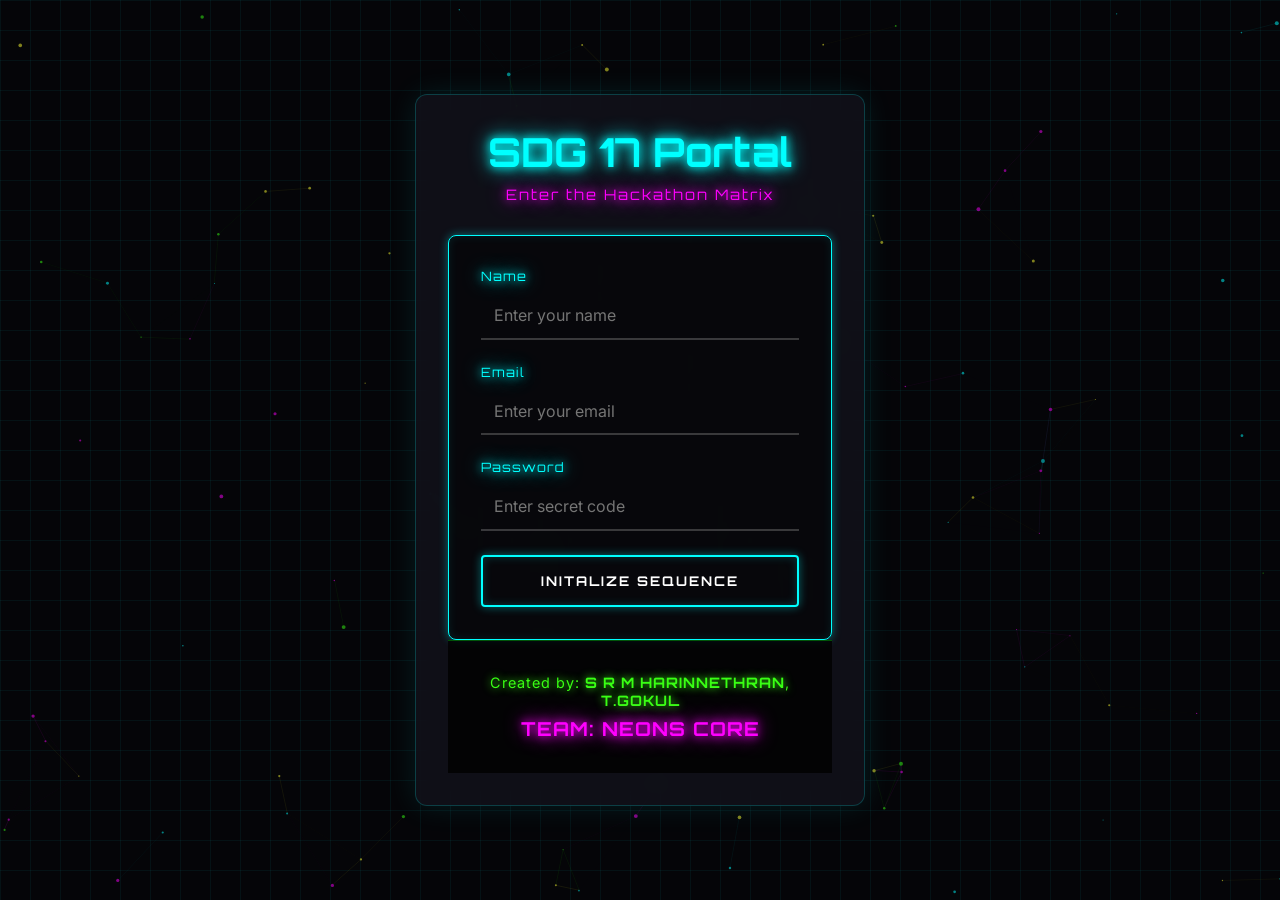
<file: index.html>
<!DOCTYPE html>
<html lang="en">
<head>
    <meta charset="UTF-8">
    <meta name="viewport" content="width=device-width, initial-scale=1.0">
    <title>SDG Portal | Login</title>
    <link href="https://fonts.googleapis.com/css2?family=Orbitron:wght@400;700&family=Inter:wght@400;600&display=swap" rel="stylesheet">
    <link rel="stylesheet" href="styles.css">
</head>
<body class="neon-bg">
    <canvas id="techCanvas"></canvas>
    <div class="login-container">
        <h1 class="neon-text glow-cyan">SDG 17 Portal</h1>
        <p class="subtitle glow-magenta">Enter the Hackathon Matrix</p>
        
        <form id="loginForm" class="neon-form glow-border-cyan">
            <div class="input-group">
                <label for="name" class="glow-cyan">Name</label>
                <input type="text" id="name" required placeholder="Enter your name">
            </div>
            <div class="input-group">
                <label for="email" class="glow-cyan">Email</label>
                <input type="email" id="email" required placeholder="Enter your email">
            </div>
            <div class="input-group">
                <label for="password" class="glow-cyan">Password</label>
                <input type="password" id="password" required placeholder="Enter secret code">
            </div>
            <button type="submit" class="neon-btn glow-btn-cyan">INITALIZE SEQUENCE</button>
        </form>

        <footer class="credits glow-green">
            <p>Created by: <strong>S R M HARINNETHRAN</strong>, <strong>T.GOKUL</strong></p>
            <p class="team-name glow-magenta">TEAM: NEONS CORE</p>
        </footer>
    </div>
    <script src="script.js"></script>
</body>
</html>
</file>
<file: styles.css>
:root {
    --bg-dark: #050508;
    --neon-cyan: #0ff;
    --neon-magenta: #f0f;
    --neon-green: #39ff14;
    --neon-red: #ff003c;
    --neon-yellow: #fefe33;
    --text-light: #e0e0e0;
    --glass-bg: rgba(20, 20, 30, 0.7);
}

* {
    margin: 0;
    padding: 0;
    box-sizing: border-box;
}

body {
    background-color: var(--bg-dark);
    color: var(--text-light);
    font-family: 'Inter', sans-serif;
    min-height: 100vh;
    display: flex;
    flex-direction: column;
    overflow-x: hidden;
    position: relative;
    background-image: 
        linear-gradient(rgba(0, 255, 255, 0.05) 1px, transparent 1px),
        linear-gradient(90deg, rgba(0, 255, 255, 0.05) 1px, transparent 1px);
    background-size: 30px 30px;
}

h1, h2, h3, h4, h5, h6, .orbitron {
    font-family: 'Orbitron', sans-serif;
}

.glow-cyan { color: var(--neon-cyan); text-shadow: 0 0 10px var(--neon-cyan), 0 0 20px var(--neon-cyan); }
.glow-magenta { color: var(--neon-magenta); text-shadow: 0 0 10px var(--neon-magenta), 0 0 20px var(--neon-magenta); }
.glow-green { color: var(--neon-green); text-shadow: 0 0 8px var(--neon-green); }

.glow-border-cyan { border: 1px solid var(--neon-cyan); box-shadow: 0 0 10px rgba(0,255,255,0.4), inset 0 0 10px rgba(0,255,255,0.1); }
.glow-border-bottom-magenta { border-bottom: 2px solid var(--neon-magenta); box-shadow: 0 5px 15px rgba(255,0,255,0.2); }

.box-glow-green { border: 1px solid var(--neon-green); background: rgba(0, 50, 0, 0.3); padding: 2rem; border-radius: 8px; box-shadow: 0 0 15px rgba(57,255,20,0.3); }
.box-glow-cyan { border: 1px solid var(--neon-cyan); background: rgba(0, 25, 50, 0.3); padding: 1.5rem; border-radius: 8px; box-shadow: 0 0 15px rgba(0,255,255,0.3); margin-top: 1rem; }

.login-container {
    margin: auto;
    width: 90%;
    max-width: 450px;
    padding: 2rem;
    text-align: center;
    background: var(--glass-bg);
    backdrop-filter: blur(10px);
    border-radius: 12px;
    border: 1px solid rgba(0, 255, 255, 0.2);
    box-shadow: 0 0 30px rgba(0, 255, 255, 0.1);
}

.login-container h1 { font-size: 2.5rem; margin-bottom: 0.5rem; }
.subtitle { margin-bottom: 2rem; font-family: 'Orbitron', sans-serif; letter-spacing: 2px; font-size: 0.9rem;}

.neon-form { display: flex; flex-direction: column; gap: 1.5rem; padding: 2rem; background: rgba(0,0,0,0.5); border-radius: 8px; }
.input-group { text-align: left; }
.input-group label { display: block; margin-bottom: 0.5rem; font-family: 'Orbitron', sans-serif; font-size: 0.8rem; letter-spacing: 1px; }

.input-group input {
    width: 100%;
    padding: 0.8rem;
    background: transparent;
    border: none;
    border-bottom: 2px solid rgba(255,255,255,0.2);
    color: white;
    font-size: 1rem;
    outline: none;
    transition: all 0.3s ease;
    font-family: 'Inter', sans-serif;
}

.input-group input:focus { border-bottom-color: var(--neon-cyan); box-shadow: 0 10px 10px -10px var(--neon-cyan); }

.neon-btn {
    border: none;
    padding: 1rem;
    font-family: 'Orbitron', sans-serif;
    font-weight: 700;
    letter-spacing: 2px;
    cursor: pointer;
    background: transparent;
    color: white;
    text-transform: uppercase;
    transition: all 0.3s ease;
    border-radius: 4px;
}

.glow-btn-cyan { border: 2px solid var(--neon-cyan); box-shadow: 0 0 10px rgba(0,255,255,0.4), inset 0 0 10px rgba(0,255,255,0.2); }
.glow-btn-cyan:hover { background: var(--neon-cyan); color: #000; box-shadow: 0 0 20px var(--neon-cyan), 0 0 40px var(--neon-cyan); }

.glow-btn-magenta { border: 2px solid var(--neon-magenta); box-shadow: 0 0 10px rgba(255,0,255,0.4), inset 0 0 10px rgba(255,0,255,0.2); }
.glow-btn-magenta:hover { background: var(--neon-magenta); color: #000; box-shadow: 0 0 20px var(--neon-magenta), 0 0 40px var(--neon-magenta); }

.glow-btn-red { border: 2px solid var(--neon-red); box-shadow: 0 0 10px rgba(255,0,60,0.4), inset 0 0 10px rgba(255,0,60,0.2); color: var(--neon-red); }
.glow-btn-red:hover { background: var(--neon-red); color: #fff; box-shadow: 0 0 20px var(--neon-red), 0 0 40px var(--neon-red); }

.header {
    display: flex;
    justify-content: space-between;
    align-items: center;
    padding: 1rem 2rem;
    background: rgba(10, 10, 15, 0.9);
    position: sticky;
    top: 0;
    z-index: 100;
    backdrop-filter: blur(5px);
}

.small-btn { padding: 0.5rem 1rem; font-size: 0.8rem; }
.large-btn { padding: 1.2rem 2rem; font-size: 1.1rem; display: inline-block; text-decoration: none; margin-top: 1.5rem; }

.dashboard-container { padding: 2rem; flex: 1; max-width: 1400px; margin: 0 auto; width: 100%; }

.goals-grid {
    display: grid;
    grid-template-columns: repeat(auto-fill, minmax(280px, 1fr));
    gap: 2rem;
}

.goal-card {
    background: rgba(20, 20, 30, 0.8);
    border: 1px solid rgba(255,255,255,0.1);
    border-radius: 10px;
    padding: 2rem 1.5rem;
    cursor: pointer;
    transition: all 0.4s cubic-bezier(0.175, 0.885, 0.32, 1.275);
    display: flex;
    flex-direction: column;
    align-items: center;
    text-align: center;
    position: relative;
    overflow: hidden;
}

.goal-card::before {
    content: '';
    position: absolute;
    top: 0; left: 0; right: 0; bottom: 0;
    background: linear-gradient(45deg, transparent, rgba(255,255,255,0.05));
    z-index: 1; pointer-events: none;
}

.goal-card:hover { transform: translateY(-10px) scale(1.02); }

.card-icon { font-size: 3rem; margin-bottom: 1rem; z-index: 2; position: relative; }
.card-title { font-size: 1.1rem; z-index: 2; position: relative; line-height: 1.4; color: var(--text-light); }

/* Dynamic Card Colors on Hover */
.color-0:hover { border-color: #e5243b; box-shadow: 0 0 20px rgba(229, 36, 59, 0.5); }
.color-0:hover .card-icon { color: #e5243b; text-shadow: 0 0 10px #e5243b; }

.color-1:hover { border-color: #dda63a; box-shadow: 0 0 20px rgba(221, 166, 58, 0.5); }
.color-1:hover .card-icon { color: #dda63a; text-shadow: 0 0 10px #dda63a; }

.color-2:hover { border-color: #4c9f38; box-shadow: 0 0 20px rgba(76, 159, 56, 0.5); }
.color-2:hover .card-icon { color: #4c9f38; text-shadow: 0 0 10px #4c9f38; }

.color-3:hover { border-color: #c5192d; box-shadow: 0 0 20px rgba(197, 25, 45, 0.5); }
.color-3:hover .card-icon { color: #c5192d; text-shadow: 0 0 10px #c5192d; }

.color-4:hover { border-color: #ff3a21; box-shadow: 0 0 20px rgba(255, 58, 33, 0.5); }
.color-4:hover .card-icon { color: #ff3a21; text-shadow: 0 0 10px #ff3a21; }

.color-5:hover { border-color: #26bde2; box-shadow: 0 0 20px rgba(38, 189, 226, 0.5); }
.color-5:hover .card-icon { color: #26bde2; text-shadow: 0 0 10px #26bde2; }

.color-6:hover { border-color: #fcc30b; box-shadow: 0 0 20px rgba(252, 195, 11, 0.5); }
.color-6:hover .card-icon { color: #fcc30b; text-shadow: 0 0 10px #fcc30b; }

.color-7:hover { border-color: #a21942; box-shadow: 0 0 20px rgba(162, 25, 66, 0.5); }
.color-7:hover .card-icon { color: #a21942; text-shadow: 0 0 10px #a21942; }

.color-8:hover { border-color: #fd6925; box-shadow: 0 0 20px rgba(253, 105, 37, 0.5); }
.color-8:hover .card-icon { color: #fd6925; text-shadow: 0 0 10px #fd6925; }

.color-9:hover { border-color: #dd1367; box-shadow: 0 0 20px rgba(221, 19, 103, 0.5); }
.color-9:hover .card-icon { color: #dd1367; text-shadow: 0 0 10px #dd1367; }

.color-10:hover { border-color: #fd9d24; box-shadow: 0 0 20px rgba(253, 157, 36, 0.5); }
.color-10:hover .card-icon { color: #fd9d24; text-shadow: 0 0 10px #fd9d24; }

.color-11:hover { border-color: #bf8b2e; box-shadow: 0 0 20px rgba(191, 139, 46, 0.5); }
.color-11:hover .card-icon { color: #bf8b2e; text-shadow: 0 0 10px #bf8b2e; }

.color-12:hover { border-color: #3f7e44; box-shadow: 0 0 20px rgba(63, 126, 68, 0.5); }
.color-12:hover .card-icon { color: #3f7e44; text-shadow: 0 0 10px #3f7e44; }

.color-13:hover { border-color: #0a97d9; box-shadow: 0 0 20px rgba(10, 151, 217, 0.5); }
.color-13:hover .card-icon { color: #0a97d9; text-shadow: 0 0 10px #0a97d9; }

.color-14:hover { border-color: #56c02b; box-shadow: 0 0 20px rgba(86, 192, 43, 0.5); }
.color-14:hover .card-icon { color: #56c02b; text-shadow: 0 0 10px #56c02b; }

.color-15:hover { border-color: #00689d; box-shadow: 0 0 20px rgba(0, 104, 157, 0.5); }
.color-15:hover .card-icon { color: #00689d; text-shadow: 0 0 10px #00689d; }

.color-16:hover { border-color: #19486a; box-shadow: 0 0 20px rgba(25, 72, 106, 0.5); }
.color-16:hover .card-icon { color: #19486a; text-shadow: 0 0 10px #19486a; }


.goal-detail-container { padding: 4rem 2rem; max-width: 900px; margin: 0 auto; width: 100%; flex: 1; }
.huge-neon { font-size: 3rem; margin-bottom: 2rem; border-bottom: 1px solid rgba(255,255,255,0.1); padding-bottom: 1rem; }
.font-inter { font-size: 1.2rem; line-height: 1.8; letter-spacing: 0.5px; margin-bottom: 2rem;}

.credits {
    text-align: center;
    padding: 2rem;
    background: rgba(0,0,0,0.8);
    border-top: 1px solid rgba(0,255,0,0.3);
    font-size: 0.9rem;
    letter-spacing: 1px;
}
.credits strong { font-family: 'Orbitron', sans-serif; font-weight: bold; }
.team-name { font-size: 1.2rem; margin-top: 0.5rem; font-family: 'Orbitron', sans-serif; font-weight: bold; }

@media (max-width: 768px) {
    .header { flex-direction: column; gap: 1rem; text-align: center; }
    .goals-grid { grid-template-columns: 1fr; }
    .login-container { width: 95%; padding: 1.5rem; }
    .huge-neon { font-size: 2rem; }
}

/* AI Widget Styles */
.ai-widget-container { position: fixed; bottom: 2rem; right: 2rem; z-index: 1000; display: flex; flex-direction: column; align-items: flex-end; }
.ai-fab { border-radius: 30px; padding: 1rem 1.5rem; font-size: 1rem; box-shadow: 0 0 20px rgba(0,255,255,0.6); animation: pulse-cyan 2s infinite; }
.ai-chat-window { width: 350px; background: rgba(10,10,15,0.95); backdrop-filter: blur(10px); border-radius: 12px; display: flex; flex-direction: column; margin-bottom: 1rem; box-shadow: 0 0 30px rgba(0, 255, 255, 0.2); }
.ai-chat-header { display: flex; justify-content: space-between; align-items: center; padding: 1rem; background: rgba(0,0,0,0.5); border-top-left-radius: 12px; border-top-right-radius: 12px; }
.ai-chat-body { flex: 1; min-height: 250px; max-height: 300px; overflow-y: auto; padding: 1rem; display: flex; flex-direction: column; gap: 0.8rem; font-family: 'Inter', sans-serif; font-size: 0.9rem; }
.ai-msg { padding: 0.8rem; border-radius: 8px; line-height: 1.4; }
.ai-msg.bot { background: rgba(0, 255, 255, 0.1); border-left: 3px solid var(--neon-cyan); color: var(--text-light); }
.ai-msg.user { background: rgba(255, 0, 255, 0.1); border-right: 3px solid var(--neon-magenta); color: var(--text-light); text-align: right; align-self: flex-end; }
.ai-chat-input { display: flex; gap: 0.5rem; padding: 1rem; background: rgba(0,0,0,0.5); border-bottom-left-radius: 12px; border-bottom-right-radius: 12px; }
.ai-chat-input input { flex: 1; padding: 0.8rem; background: rgba(255,255,255,0.05); border: 1px solid var(--neon-cyan); color: white; border-radius: 4px; outline: none; font-family: 'Inter', sans-serif;}
.ai-chat-input input:focus { box-shadow: 0 0 10px rgba(0,255,255,0.3); }

@keyframes pulse-cyan {
    0% { box-shadow: 0 0 0 0 rgba(0, 255, 255, 0.4); }
    70% { box-shadow: 0 0 0 15px rgba(0, 255, 255, 0); }
    100% { box-shadow: 0 0 0 0 rgba(0, 255, 255, 0); }
}

@media (max-width: 400px) {
    .ai-chat-window { width: calc(100vw - 4rem); }
}

/* Moving Tech Background Canvas */
#techCanvas {
    position: fixed;
    top: 0;
    left: 0;
    width: 100vw;
    height: 100vh;
    z-index: -1;
    pointer-events: none;
    opacity: 0.5;
}
</file>
